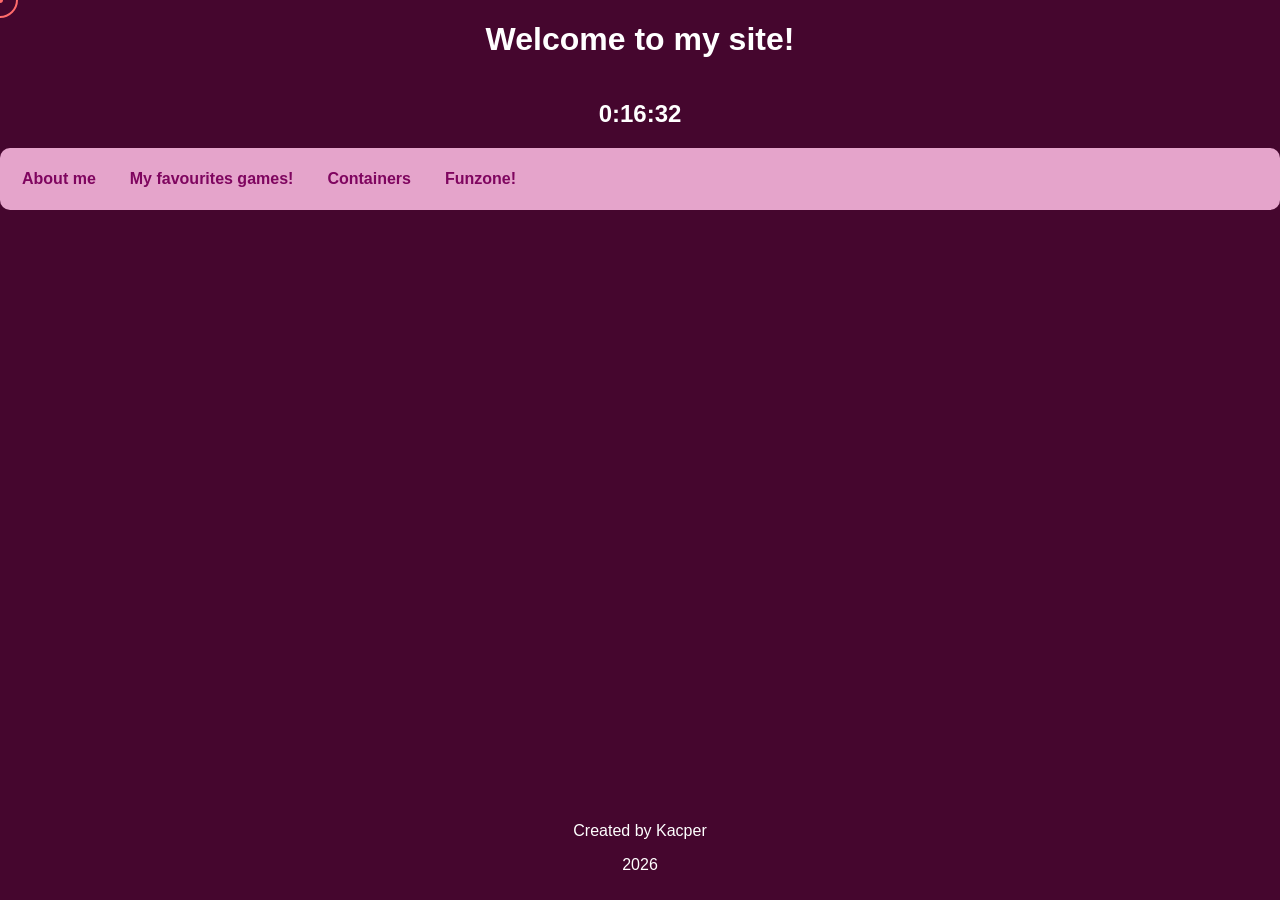
<file: index.html>
<!DOCTYPE html>
<html>
    <head>
        <link rel="icon" type="image/x-icon" href="icon1.png">
        <link rel="stylesheet" href="style.css"/>
    </head> 
    <body>
        <h1>Welcome to my site!</h1>
        <h2 id="zegar"></h2>
       
        <div class="navigationbar">
        <a href="about.html">About me </a>
        <a href="games.html">My favourites games!</a>
        <a href="containers.html">Containers</a>
        <a href="funzone.html">Funzone!</a>

        </div>
        <footer class="footer">
            <p> Created by Kacper </p>
            <p> 2026 </p>
        </footer>
        <div class="cursor-dot"></div>
        <div class="cursor-ring"></div>
        
        <script src="script.js"></script>
         
    </body>
</html>
</file>
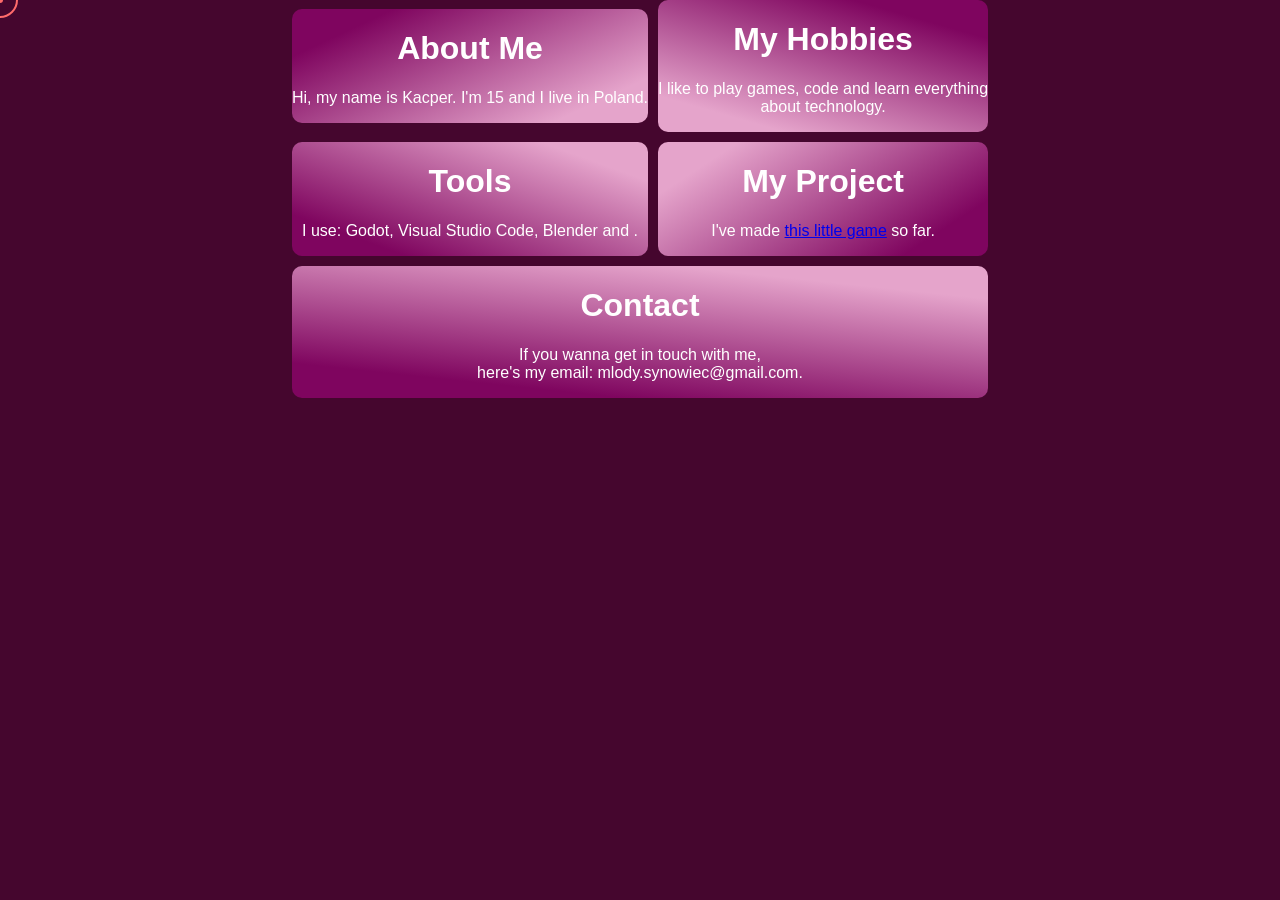
<file: about.html>
<!DOCTYPE html>
<html>
    <head>
        <link rel="icon" type="image/x-icon" href="icon1.png">
        <link rel="stylesheet" href="style.css"/>
    </head> 
    <body>
        
        <div class="cursor-dot"></div>
        <div class="cursor-ring"></div>
        <div class="about-grid">
            <div class="about1">
                <h1>About Me</h1>
                <p>Hi, my name is Kacper. I'm 15 and I live in Poland.</p>
            </div>
            <div class="about2">
                <h1>My Hobbies</h1>
                <p>I like to play games, code and learn everything <br> about technology.</p>
            </div>
            <div class="about3">
                <h1>Tools</h1>
                <p>I use: Godot, Visual Studio Code, Blender and .</p>
            </div>
            <div class="about4">
                <h1>My Project</h1>
                <p>I've made <a href="https://kocio07.itch.io/infinidrop">this little game</a> so far.</p>
            </div>
            <div class="about5">
                <h1>Contact</h1>
                <p>If you wanna get in touch with me,<br> here's my email: mlody.synowiec@gmail.com.</p>
            <script src="script.js"></script>
            </div>
            
        </div>


    </body>
</html>
</file>
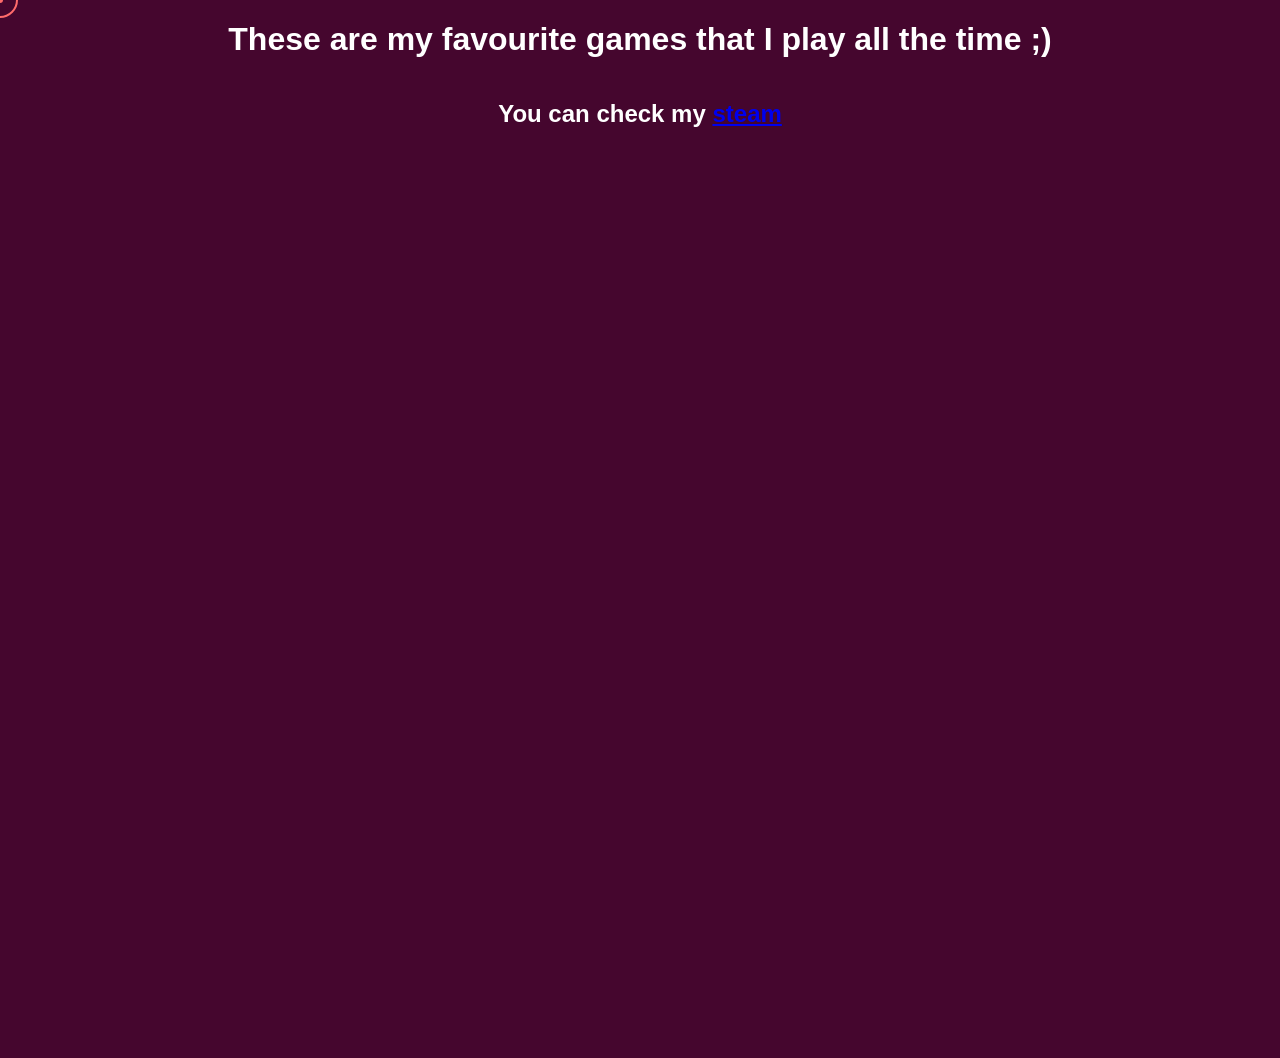
<file: games.html>
<!DOCTYPE html>
<html>
    <head>
        <link rel="icon" type="image/x-icon" href="icon1.png">
        <link rel="stylesheet" href="style.css"/>
    </head> 
    <body>
        
        <h1>These are my favourite games that I play all the time ;)</h1>
        <h2>You can check my <a href="https://steamcommunity.com/profiles/76561199117657180/">steam</a> </h2> 
        <div class="cursor-dot"></div>
        <div class="cursor-ring"></div>
        <div class="grid">

            <video  width="300" height="450" src="https://cdn2.steamgriddb.com/thumb/2cffdc4195ce6adf0a57062e4318662e.webm" autoplay loop muted alt="Hollow Knight"></video>
            <video  width="300" height="450" src="https://cdn2.steamgriddb.com/thumb/7282feea57f0e6cd89092df704f8e039.webm" autoplay loop muted alt="Silksong"></video>
            <video  width="300" height="450" src="https://cdn2.steamgriddb.com/thumb/4d24b557ca15f2cb6dc7c40b1991365d.webm" autoplay loop muted alt="Terraria"></video>
            <video width="300"  height="450" src="https://cdn2.steamgriddb.com/thumb/01f34dfe5d0c4e5aa25d00beea480eab.webm" autoplay loop muted alt="Hades"></video>
            <video width="300" height="450" src="https://cdn2.steamgriddb.com/thumb/fc6d66b590b7abeb27128c1568caf6fb.webm" autoplay loop muted alt="Balatro"></video>
            <script src="script.js"></script>
        </div>
    </body>
</html>
</file>
<file: style.css>
:root{
    --main-col: rgb(69, 6, 46);
    --fill-col: rgb(127, 5, 95);
    --second-col: rgb(229, 164, 203);
    cursor: none;
}




img{
    width: 400px;

}




body{
    text-align: center;
    font-family:'Gill Sans', 'Gill Sans MT', Calibri, 'Trebuchet MS', sans-serif;
    background-color: var(--main-col);
    color: white;
    margin: 0;
    padding: 0;
    min-height: 100vh;
    display: flex;
    flex-direction: column;
    

}
header{
    text-align: left;
    text-align: right;
    vertical-align: top;
    margin: 30px;
}
footer{
    display-flex;
    justify-content: space-between;
    align-content: center;
    padding: 10px;
    margin-top: auto;


}
.navigationbar{
    display:flex;
    justify-content: flex-start;
    gap: 20px;
    background-color: var(--second-col);
    padding: 15px;
    border-radius: 10px;
    vertical-align: top;

}
.navigationbar a{
    color: var(--fill-col);
    font-weight: bold;
    text-decoration: none;
    margin: 2px;
    padding: 5px;
    

}
.navigationbar a:hover{
    color: var(--main-col);
}
.grid{
    display: grid;
    grid-template-columns: repeat(auto-fit, minmax(300px, 1fr));
    gap: 10px;
    justify-items: center;
    align-items: center;
    border-radius: 10px;
}
.about-grid{
    display: grid;
    grid-template-columns: 400px, 400px;
    gap: 10px;
    justify-content: center;
    align-items: center;
    grid-template-areas:
        "a b"
        "c d"
        "e e";

}
.about1{
    grid-area: a;
    background-image: linear-gradient(155deg, #7f055f 17%, #e5a4cb 84%);
    border-radius: 10px;
    animation-name: fadeAnimation;
    animation-duration: 1s;
     animation-timing-function: ease;
    animation-iteration-count: 1;
    animation-direction: normal;
     animation-fill-mode: both;
}
.about2{
    grid-area: b;
    background-image: linear-gradient(196deg, #7f055f 17%, #e5a4cb 84%);
    border-radius: 10px;
    animation-name: fadeAnimation;
    animation-duration: 1s;
    animation-timing-function: ease;
    animation-iteration-count: 1;
    animation-direction: normal;
    animation-fill-mode: both;
}
.about3{
    grid-area: c;
    background-image: linear-gradient(20deg, #7f055f 17%, #e5a4cb 84%);
    border-radius: 10px;
    animation-name: fadeAnimation;
    animation-duration: 1s;
    animation-timing-function: ease;
    animation-iteration-count: 1;
    animation-direction: normal;
    animation-fill-mode: both;
}
.about4{
    grid-area: d;
    background-image: linear-gradient(327deg, #7f055f 17%, #e5a4cb 84%);
    border-radius: 10px;
    animation-name: fadeAnimation;
    animation-duration: 1s;
    animation-timing-function: ease;
    animation-iteration-count: 1;
    animation-direction: normal;
    animation-fill-mode: both;
}
.about5{
    grid-area: e;
    background-image: linear-gradient(6deg, #7f055f 17%, #e5a4cb 84%);
    border-radius: 10px;
    animation-name: fadeAnimation;
    animation-duration: 1s;
    animation-timing-function: ease;
    animation-iteration-count: 1;
    animation-direction: normal;
    animation-fill-mode: both;
}



@keyframes fadeAnimation {
  0% { opacity: 0; }
  100% { opacity: 1; }
}
.cursor-dot {
  position: fixed;        
  top: 0;
  left: 0;
  width: 6px;
  height: 6px;
  border-radius: 50%;     
  background: #ff6b6b;    
  pointer-events: none;   
  z-index: 9999;         
  transform: translate(-50%, -50%); 
}

.cursor-ring {
  position: fixed;
  top: 0;
  left: 0;
  width: 32px;
  height: 32px;
  border-radius: 50%;
  border: 2px solid #ff6b6b;  
  pointer-events: none;
  z-index: 9998;              
  transform: translate(-50%, -50%);
  transition: width 0.2s ease, height 0.2s ease, border-color 0.2s ease; 
}


.cursor-ring.hover {
  width: 42px;
  height: 42px;       
  border-color: #b92aad;
}
#confetti {
  position: fixed;
  top: 20%;
  left: 10%;
  transform: translate(-20%, -10%);
  padding: 10px 20px;
  font-size: 16px;
  color: black;
  border: none;
  border-radius: 5px;
  cursor: none;
  transition: transform 0.2s ease;

}
#confetti:hover {
    
    transform: translate(-20%, -10%) scale(1.1);

}

#zegar {
    font-size: 24px;
    margin-top: 20px;
    color: white;
    text-align: center;
}
</file>
